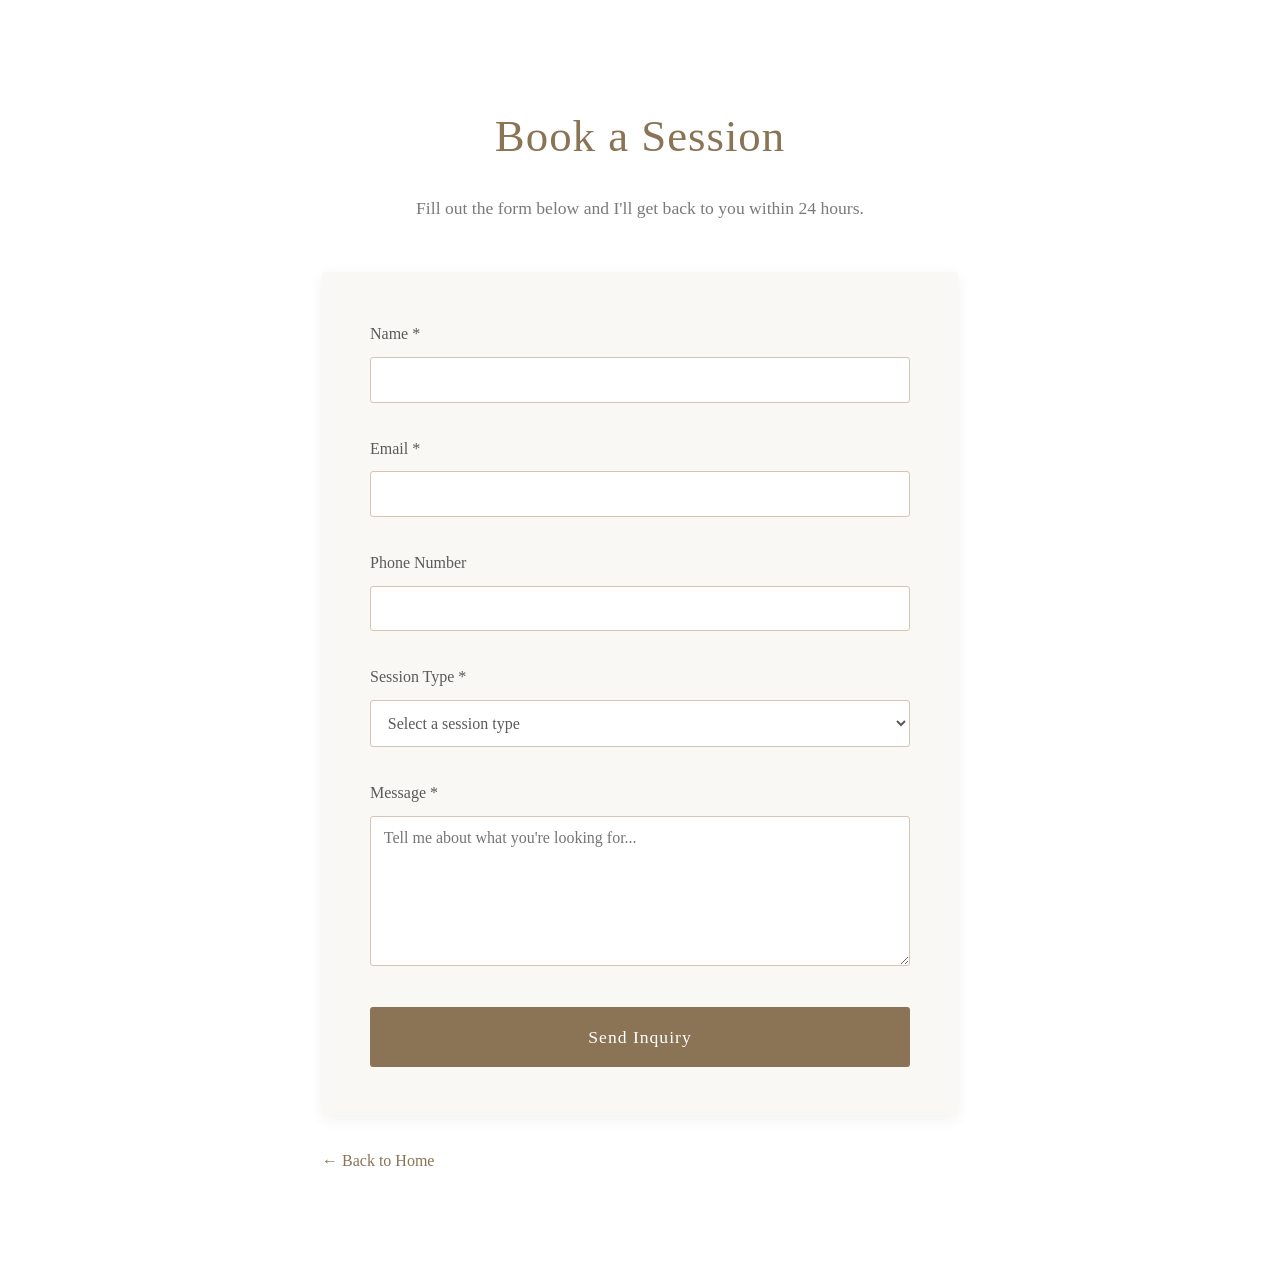
<file: inquiry.html>
<!DOCTYPE html>
<html lang="en">
<head>
    <meta charset="UTF-8">
    <meta name="viewport" content="width=device-width, initial-scale=1.0">
    <title>Book a Session | Blanca Waves</title>
    <link rel="stylesheet" href="css/style.css">
    <style>
        /* Additional styles for inquiry page */
        .inquiry-container {
            max-width: 700px;
            margin: 0 auto;
            padding: 6rem 2rem;
            min-height: 100vh;
        }

        .inquiry-container h1 {
            font-size: 2.8rem;
            margin-bottom: 1rem;
            color: #8b7355;
            font-weight: 300;
            letter-spacing: 1px;
            text-align: center;
        }

        .inquiry-container > p {
            text-align: center;
            font-size: 1.1rem;
            margin-bottom: 3rem;
            color: #7a7a7a;
        }

        .inquiry-form {
            background: #faf8f5;
            padding: 3rem;
            border-radius: 3px;
            box-shadow: 0 4px 15px rgba(0,0,0,0.06);
        }

        .form-group {
            margin-bottom: 2rem;
        }

        .form-group label {
            display: block;
            margin-bottom: 0.5rem;
            color: #5a5a5a;
            font-size: 1rem;
        }

        .form-group input,
        .form-group textarea,
        .form-group select {
            width: 100%;
            padding: 0.8rem;
            border: 1px solid #d4c5b4;
            border-radius: 3px;
            font-family: 'Georgia', 'Times New Roman', serif;
            font-size: 1rem;
            color: #5a5a5a;
            background: #ffffff;
        }

        .form-group textarea {
            min-height: 150px;
            resize: vertical;
        }

        .form-group input:focus,
        .form-group textarea:focus,
        .form-group select:focus {
            outline: none;
            border-color: #8b7355;
        }

        .submit-btn {
            width: 100%;
            padding: 1.2rem;
            background: #8b7355;
            color: #ffffff;
            border: none;
            border-radius: 3px;
            font-size: 1.1rem;
            font-weight: 300;
            letter-spacing: 1px;
            cursor: pointer;
            transition: all 0.3s ease;
            font-family: 'Georgia', 'Times New Roman', serif;
        }

        .submit-btn:hover {
            background: #6b5a45;
            transform: translateY(-2px);
            box-shadow: 0 6px 20px rgba(139, 115, 85, 0.3);
        }

        .back-link {
            display: inline-block;
            margin-top: 2rem;
            color: #8b7355;
            text-decoration: none;
            font-size: 1rem;
        }

        .back-link:hover {
            text-decoration: underline;
        }
    </style>
</head>
<body>
    <div class="inquiry-container">
        <h1>Book a Session</h1>
        <p>Fill out the form below and I'll get back to you within 24 hours.</p>

        <form class="inquiry-form" action="https://formspree.io/f/xgoryozg" method="POST">
            <input type="hidden" name="_next" value="https://blancawaves.com/index.html">

            <div class="form-group">
                <label for="name">Name *</label>
                <input type="text" id="name" name="name" required>
            </div>

            <div class="form-group">
                <label for="email">Email *</label>
                <input type="email" id="email" name="email" required>
            </div>

            <div class="form-group">
                <label for="phone">Phone Number</label>
                <input type="tel" id="phone" name="phone">
            </div>

            <div class="form-group">
                <label for="session-type">Session Type *</label>
                <select id="session-type" name="session-type" required>
                    <option value="">Select a session type</option>
                    <option value="individual">Individual Sound Bath</option>
                    <option value="group">Group Sound Bath</option>
                    <option value="private-event">Private Event</option>
                    <option value="consultation">Consultation</option>
                </select>
            </div>

            <div class="form-group">
                <label for="message">Message *</label>
                <textarea id="message" name="message" required placeholder="Tell me about what you're looking for..."></textarea>
            </div>

            <button type="submit" class="submit-btn">Send Inquiry</button>
        </form>

        <a href="index.html" class="back-link">← Back to Home</a>
    </div>
</body>
</html>
</file>
<file: css/style.css>
* {
    margin: 0;
    padding: 0;
    box-sizing: border-box;
}

body {
    font-family: 'Georgia', 'Times New Roman', serif;
    line-height: 1.8;
    color: #5a5a5a;
    background: #ffffff;
}

/* Hero Section */
.hero {
    min-height: 100vh;
    display: flex;
    flex-direction: column;
    align-items: center;
    justify-content: flex-end;
    background: #faf8f5;
    padding: 0;
    position: relative;
}

.profile-photo {
    width: 100%;
    height: 100%;
    object-fit: cover;
    object-position: center 70%;
    display: block;
    position: absolute;
    top: 0;
    left: 0;
    z-index: 0;
}

.hero-content {
    width: 100%;
    text-align: center;
    color: #ffffff;
    padding: 3rem 2rem;
    position: relative;
    z-index: 1;
    background: linear-gradient(to top, rgba(0,0,0,0.5), transparent);
}

.hero h1 {
    font-family: 'Great Vibes', cursive;
    font-size: 4rem;
    margin-bottom: 1.5rem;
    font-weight: 400;
    letter-spacing: 1px;
    color: #ffffff;
    animation: fadeInUp 1s ease;
}

.hero p {
    font-size: 1.2rem;
    margin-bottom: 0.8rem;
    font-weight: 300;
    color: #ffffff;
    animation: fadeInUp 1s ease 0.2s backwards;
}

.hero .inquire-btn {
    margin-top: 2rem;
    animation: fadeInUp 1s ease 0.4s backwards;
}

/* Brand title image in hero */
.brand-title-img {
    width: min(520px, 85%);
    aspect-ratio: 3 / 1;
    object-fit: cover;
    object-position: center;
    margin-bottom: 1.5rem;
    display: block;
    margin-left: auto;
    margin-right: auto;
}

/* About Section - Photo Right, Text Left */
.about-section {
    padding: 6rem 2rem;
    background: #faf8f5;
}

.about-content {
    max-width: 1100px;
    margin: 0 auto;
    display: grid;
    grid-template-columns: 1fr 1fr;
    gap: 4rem;
    align-items: center;
}

.about-text h2 {
    font-size: 2.2rem;
    margin-bottom: 2rem;
    color: #8b7355;
    font-weight: 300;
    letter-spacing: 2px;
}

.about-text p {
    font-size: 1.1rem;
    line-height: 1.8;
    color: #5a5a5a;
    margin-bottom: 1.5rem;
}

.about-photo img {
    width: 100%;
    aspect-ratio: 3 / 4;
    object-fit: cover;
    border-radius: 3px;
    box-shadow: 0 4px 15px rgba(0,0,0,0.1);
}

/* Benefits Section - Photo Left, Text Right */
.benefits-section {
    padding: 6rem 2rem;
    background: #ffffff;
}

.benefits-content {
    max-width: 1100px;
    margin: 0 auto;
    display: grid;
    grid-template-columns: 1fr 1fr;
    gap: 4rem;
    align-items: center;
}

.benefits-photo img {
    width: 100%;
    aspect-ratio: 3 / 4;
    object-fit: cover;
    border-radius: 3px;
    box-shadow: 0 4px 15px rgba(0,0,0,0.1);
}

.benefits-text h2 {
    font-size: 2.2rem;
    margin-bottom: 2rem;
    color: #8b7355;
    font-weight: 300;
    letter-spacing: 2px;
}

.benefits-text p {
    font-size: 1.1rem;
    line-height: 1.8;
    color: #5a5a5a;
    margin-bottom: 1.5rem;
}

/* Service Offerings Section */
.service-offerings {
    padding: 6rem 2rem;
    background: #6b7c5a;
    text-align: center;
}

.offerings-title {
    font-size: 4rem;
    font-weight: 300;
    color: #f5f0e8;
    letter-spacing: 2px;
    margin-bottom: 2.5rem;
}

.offerings-image-wrap {
    max-width: 500px;
    margin: 0 auto 3rem;
    border-radius: 3px;
    overflow: hidden;
    box-shadow: 0 8px 30px rgba(0,0,0,0.2);
}

.offerings-center-img {
    width: 100%;
    height: 320px;
    object-fit: cover;
    object-position: center;
    display: block;
}

.offerings-cards {
    max-width: 1100px;
    margin: 0 auto 3rem;
    display: grid;
    grid-template-columns: repeat(3, 1fr);
    gap: 1.5rem;
}

.offering-card {
    background: #f5f0e8;
    border-radius: 3px;
    padding: 2.5rem 2rem;
    text-align: left;
    box-shadow: 0 4px 15px rgba(0,0,0,0.1);
}

.offering-card h3 {
    font-size: 1.3rem;
    font-weight: 400;
    font-style: italic;
    color: #5a5a5a;
    margin-bottom: 1rem;
    letter-spacing: 0.5px;
}

.offering-card p {
    font-size: 0.95rem;
    line-height: 1.7;
    color: #7a7a7a;
}

.offerings-btn {
    display: inline-block;
    padding: 1rem 3rem;
    background: #3a3a35;
    color: #ffffff;
    text-decoration: none;
    font-size: 0.85rem;
    font-weight: 400;
    letter-spacing: 3px;
    border-radius: 2px;
    transition: all 0.3s ease;
}

.offerings-btn:hover {
    background: #5a5a55;
    transform: translateY(-2px);
}

/* Past Clients Section */
.past-clients {
    padding: 4rem 2rem;
    /* background: #ffffff; */
    background: #faf8f5;
    text-align: center;
}

.past-clients h2 {
    font-size: 2.2rem;
    margin-bottom: 3rem;
    color: #8b7355;
    font-weight: 300;
    letter-spacing: 2px;
}

.client-logos {
    display: flex;
    justify-content: center;
    align-items: center;
    gap: 3rem;
    flex-wrap: wrap;
    max-width: 1100px;
    margin: 0 auto;
}

.client-logos img {
    height: 100px;
    width: auto;
    opacity: 0.6;
    transition: opacity 0.3s ease;
    filter: grayscale(100%);
}

.client-logos img:hover {
    opacity: 1;
    filter: grayscale(0%);
}

/* Gallery Section */
.gallery-section {
    padding: 6rem 2rem;
    background: #ffffff;
}

.gallery-section h2 {
    text-align: center;
    font-size: 2.2rem;
    margin-bottom: 4rem;
    color: #8b7355;
    font-weight: 300;
    letter-spacing: 2px;
}

/* Single Gallery Video */
.gallery-video-wrap {
    max-width: 350px;
    margin: 0 auto 4rem;
    border-radius: 3px;
    overflow: hidden;
    box-shadow: 0 4px 20px rgba(0,0,0,0.1);
}

.gallery-video-wrap video {
    width: 100%;
    display: block;
    height: auto;
}

/* Photo Carousel */
.carousel-wrapper {
    max-width: 1100px;
    margin: 0 auto;
    display: flex;
    align-items: center;
    gap: 1rem;
}

.carousel-track-container {
    overflow: hidden;
    flex: 1;
}

.carousel-track {
    display: flex;
    gap: 1.5rem;
    transition: transform 0.5s ease;
}

.carousel-item {
    flex: 0 0 calc(33.333% - 1rem);
    aspect-ratio: 3/4;
    overflow: hidden;
    border-radius: 3px;
    cursor: pointer;
    box-shadow: 0 4px 15px rgba(0,0,0,0.06);
    transition: box-shadow 0.3s ease;
}

.carousel-item:hover {
    box-shadow: 0 8px 25px rgba(0,0,0,0.12);
}

.carousel-item img {
    width: 100%;
    height: 100%;
    object-fit: cover;
    transition: opacity 0.3s ease;
}

.carousel-item:hover img {
    opacity: 0.9;
}

.carousel-btn {
    background: none;
    border: 1px solid #8b7355;
    color: #8b7355;
    font-size: 2.5rem;
    font-weight: 200;
    width: 3rem;
    height: 3rem;
    border-radius: 50%;
    cursor: pointer;
    display: flex;
    align-items: center;
    justify-content: center;
    flex-shrink: 0;
    transition: all 0.3s ease;
    line-height: 1;
    padding-bottom: 2px;
}

.carousel-btn:hover {
    background: #8b7355;
    color: #ffffff;
}

/* Hero Button */
.inquire-btn {
    display: inline-block;
    padding: 1.2rem 3rem;
    background: #8b7355;
    color: #ffffff;
    text-decoration: none;
    font-size: 1.2rem;
    font-weight: 300;
    letter-spacing: 1px;
    border-radius: 3px;
    transition: all 0.3s ease;
    box-shadow: 0 4px 15px rgba(139, 115, 85, 0.2);
}

.inquire-btn:hover {
    background: #6b5a45;
    transform: translateY(-2px);
    box-shadow: 0 6px 20px rgba(139, 115, 85, 0.3);
}

/* Lightbox Modal */
.lightbox {
    display: none;
    position: fixed;
    top: 0;
    left: 0;
    width: 100%;
    height: 100%;
    background: rgba(255, 255, 255, 0.97);
    z-index: 1000;
    justify-content: center;
    align-items: center;
}

.lightbox.active {
    display: flex;
}

.lightbox-content {
    position: relative;
    max-width: 90%;
    max-height: 90%;
}

.lightbox-content img {
    max-width: 100%;
    max-height: 90vh;
    object-fit: contain;
    border-radius: 3px;
    box-shadow: 0 10px 40px rgba(0,0,0,0.15);
}

.lightbox-close {
    position: absolute;
    top: -50px;
    right: 0;
    color: #8b7355;
    font-size: 2.5rem;
    cursor: pointer;
    background: none;
    border: none;
    padding: 10px;
    font-weight: 300;
    transition: color 0.3s ease;
}

.lightbox-close:hover {
    color: #5a5a5a;
}

.lightbox-nav {
    position: absolute;
    top: 50%;
    transform: translateY(-50%);
    color: #8b7355;
    font-size: 3rem;
    cursor: pointer;
    background: none;
    border: none;
    padding: 1.5rem;
    transition: all 0.3s ease;
    font-weight: 200;
}

.lightbox-nav:hover {
    color: #5a5a5a;
    transform: translateY(-50%) scale(1.1);
}

.lightbox-prev {
    left: 20px;
}

.lightbox-next {
    right: 20px;
}

@keyframes fadeInUp {
    from {
        opacity: 0;
        transform: translateY(40px);
    }
    to {
        opacity: 1;
        transform: translateY(0);
    }
}

/* Responsive */
@media (max-width: 768px) {
    .hero-content {
        padding: 2rem 1.5rem;
    }
    
    .hero h1 {
        font-size: 2rem;
    }
    
    .hero p {
        font-size: 1rem;
    }
    
    .benefits-content,
    .about-content {
        grid-template-columns: 1fr;
        gap: 2rem;
    }
    
    
    .client-logos {
        gap: 2rem;
    }
    
    .client-logos img {
        height: 70px;
    }
    
    .gallery-section h2 {
        font-size: 1.8rem;
    }

    .offerings-title {
        font-size: 2.8rem;
    }

    .offerings-cards {
        grid-template-columns: 1fr;
    }

    .carousel-item {
        flex: 0 0 100%;
    }

    .carousel-btn {
        width: 2.2rem;
        height: 2.2rem;
        font-size: 1.8rem;
    }
}
</file>
